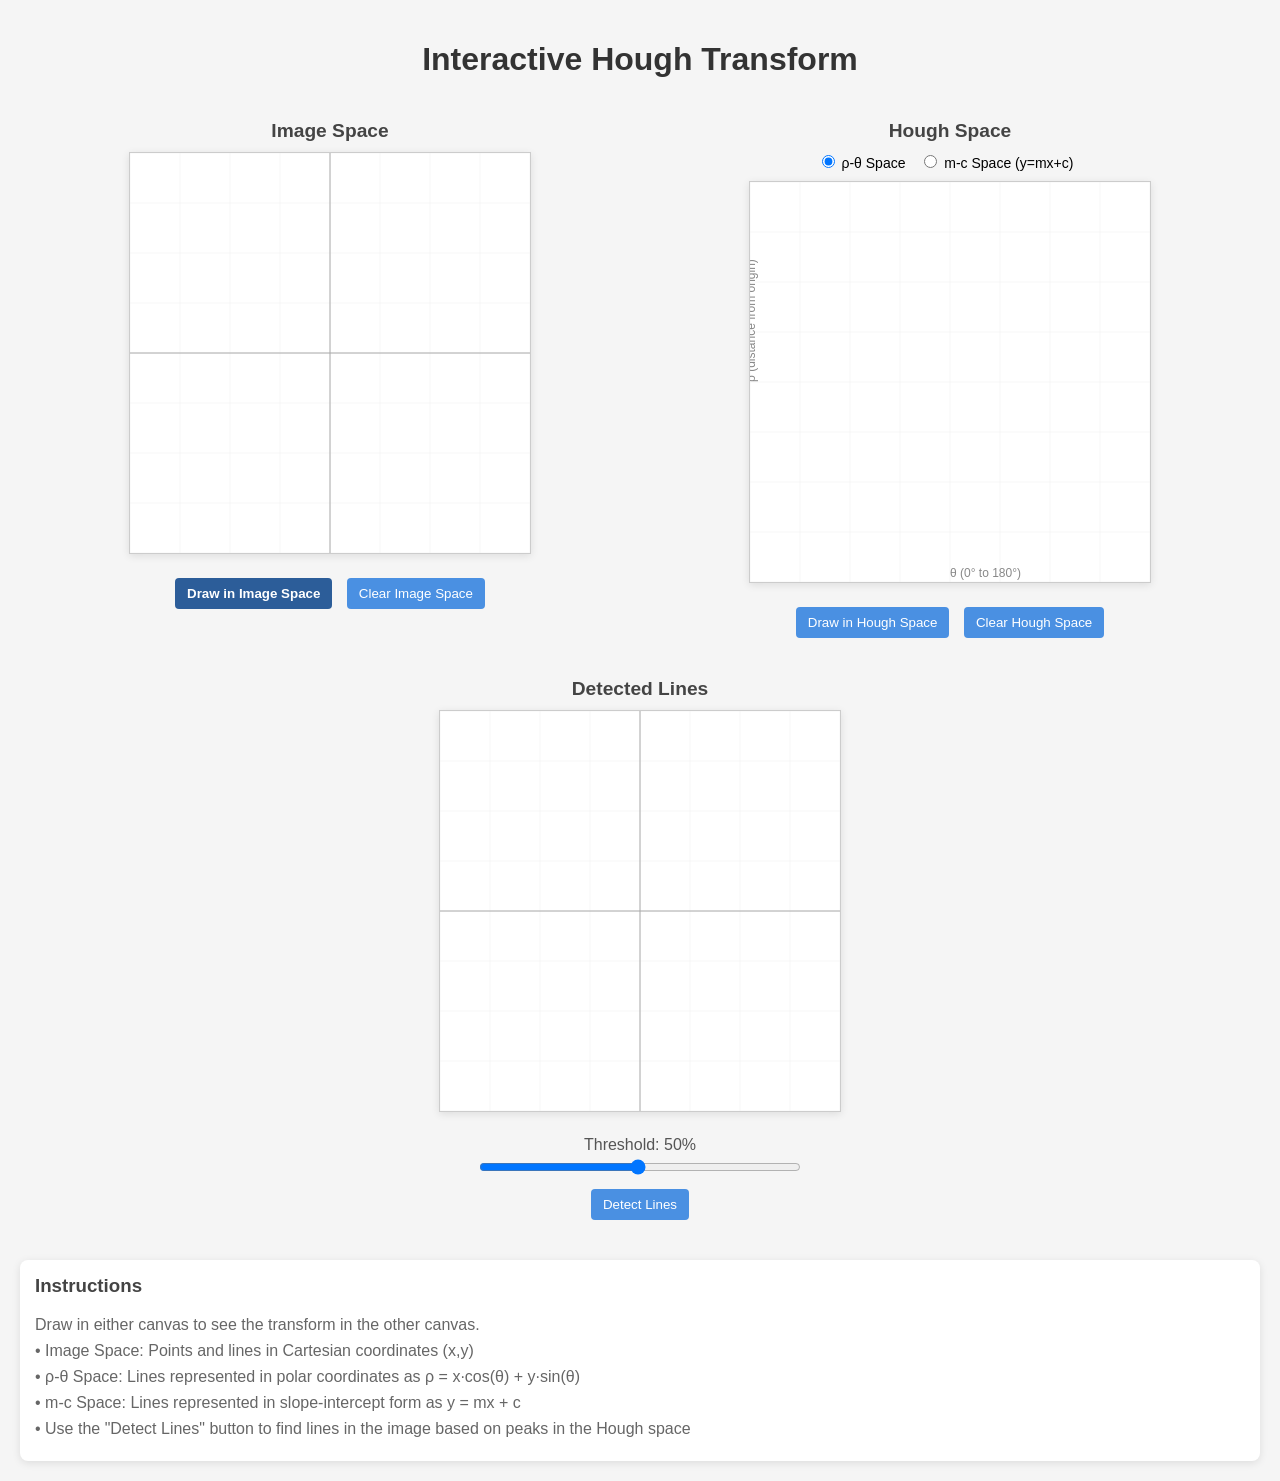
<file: fa/computer_vision/hough/index.html>
<!DOCTYPE html>
<html lang="en">

<head>
    <meta charset="UTF-8">
    <meta name="viewport" content="width=device-width, initial-scale=1.0">
    <title>Interactive Hough Transform</title>
    <link rel="stylesheet" href="style.css">
</head>

<body>
    <div class="container">
        <h1>Interactive Hough Transform</h1>

        <div class="canvas-container">
            <div class="canvas-wrapper">
                <h2>Image Space</h2>
                <canvas id="imageCanvas" width="400" height="400"></canvas>
                <div class="controls">
                    <button id="drawImageBtn" class="active">Draw in Image Space</button>
                    <button id="clearImageBtn">Clear Image Space</button>
                </div>
            </div>

            <div class="canvas-wrapper">
                <h2>Hough Space</h2>
                <div class="hough-selection">
                    <label>
                        <input type="radio" name="houghType" value="rhoTheta" checked>
                        ρ-θ Space
                    </label>
                    <label>
                        <input type="radio" name="houghType" value="mc">
                        m-c Space (y=mx+c)
                    </label>
                </div>
                <canvas id="houghCanvas" width="400" height="400"></canvas>
                <div class="controls">
                    <button id="drawHoughBtn">Draw in Hough Space</button>
                    <button id="clearHoughBtn">Clear Hough Space</button>
                </div>
            </div>

            <div class="canvas-wrapper">
                <h2>Detected Lines</h2>
                <canvas id="detectionCanvas" width="400" height="400"></canvas>
                <div class="controls">
                    <div class="slider-container">
                        <label for="thresholdSlider">Threshold: <span id="thresholdValue">50</span>%</label>
                        <input type="range" id="thresholdSlider" min="1" max="100" value="50">
                    </div>
                    <button id="detectLinesBtn">Detect Lines</button>
                </div>
            </div>
        </div>

        <div class="info-panel">
            <h3>Instructions</h3>
            <p>Draw in either canvas to see the transform in the other canvas.</p>
            <p>• Image Space: Points and lines in Cartesian coordinates (x,y)</p>
            <p>• ρ-θ Space: Lines represented in polar coordinates as ρ = x·cos(θ) + y·sin(θ)</p>
            <p>• m-c Space: Lines represented in slope-intercept form as y = mx + c</p>
            <p>• Use the "Detect Lines" button to find lines in the image based on peaks in the Hough space</p>
        </div>
    </div>
    <script src="script.js"></script>
</body>

</html>
</file>
<file: fa/computer_vision/hough/style.css>
body {
    font-family: 'Segoe UI', Tahoma, Geneva, Verdana, sans-serif;
    margin: 0;
    padding: 20px;
    background-color: #f5f5f5;
}

.container {
    max-width: 1300px;
    margin: 0 auto;
}

h1 {
    text-align: center;
    color: #333;
}

.canvas-container {
    display: flex;
    flex-wrap: wrap;
    justify-content: space-around;
    margin-bottom: 20px;
}

.canvas-wrapper {
    margin: 10px;
    text-align: center;
}

h2 {
    margin: 10px 0;
    font-size: 1.2rem;
    color: #444;
}

canvas {
    background-color: white;
    border: 1px solid #ccc;
    box-shadow: 0 2px 8px rgba(0, 0, 0, 0.1);
    margin-bottom: 10px;
}

.controls {
    margin: 10px 0;
}

.hough-selection {
    margin-bottom: 10px;
    font-size: 14px;
}

.hough-selection label {
    margin-right: 10px;
    cursor: pointer;
}

button {
    padding: 8px 12px;
    margin: 0 5px;
    background-color: #4a90e2;
    color: white;
    border: none;
    border-radius: 4px;
    cursor: pointer;
    transition: background-color 0.2s;
}

button:hover {
    background-color: #3a7bc8;
}

button.active {
    background-color: #2c5d99;
    font-weight: bold;
}

.slider-container {
    margin: 10px 0;
    width: 100%;
    text-align: center;
}

.slider-container label {
    display: block;
    margin-bottom: 5px;
    color: #555;
}

.slider-container input[type="range"] {
    width: 80%;
    margin: 0 auto;
}

.info-panel {
    background-color: white;
    border-radius: 8px;
    padding: 15px;
    box-shadow: 0 2px 8px rgba(0, 0, 0, 0.1);
}

.info-panel h3 {
    margin-top: 0;
    color: #444;
}

.info-panel p {
    margin: 8px 0;
    color: #666;
}
</file>
